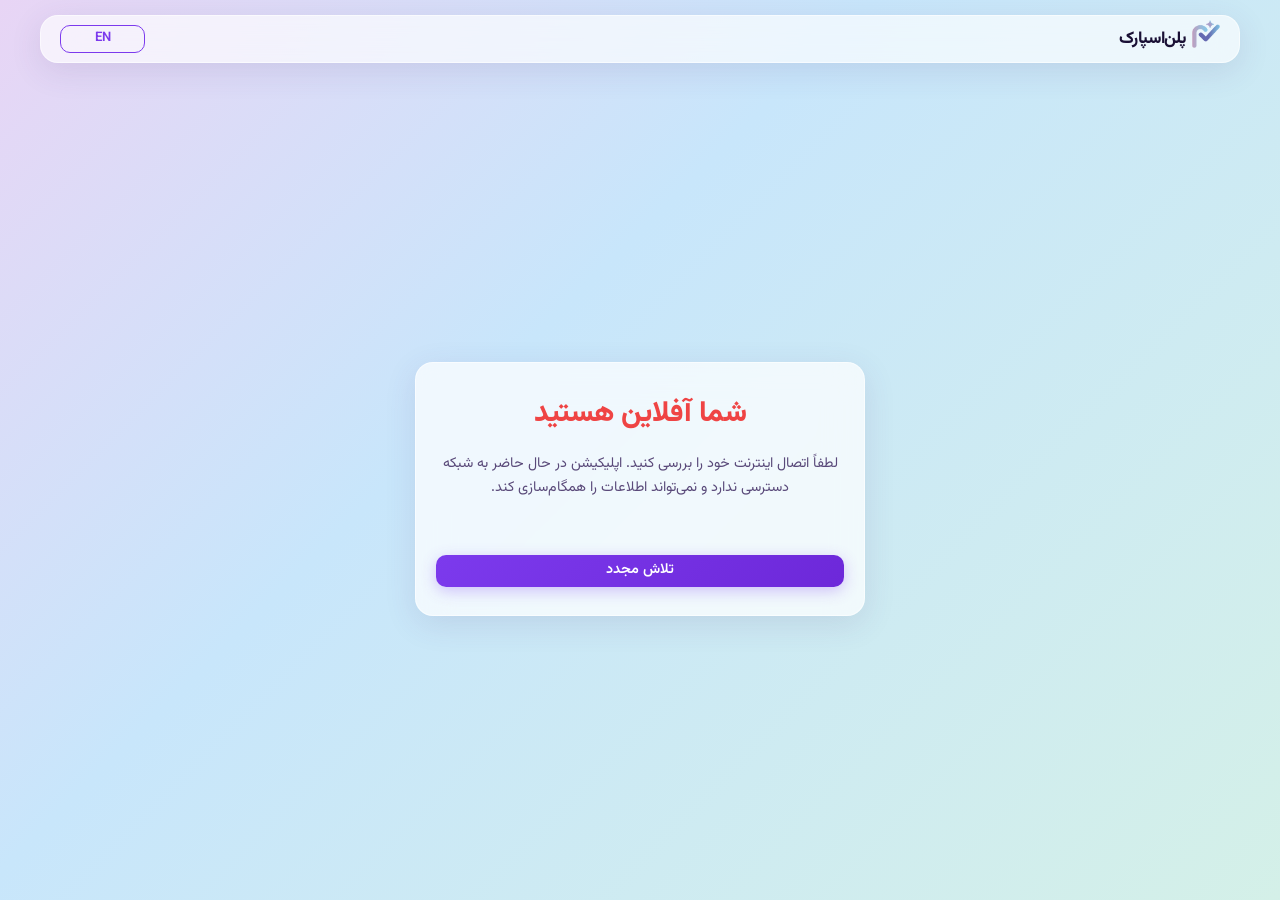
<file: static/offline.html>
<!DOCTYPE html>
<!-- =====================================================================
     FILE: static/offline.html
     PURPOSE: Offline fallback page for the PlanSpark PWA. Displayed by the Service Worker when the user has no network connectivity, with bilingual messaging and retry functionality.
     ===================================================================== -->
<html lang="fa" dir="rtl">
<head>
  <meta charset="UTF-8" />
  <meta name="viewport" content="width=device-width, initial-scale=1.0" />
  <title>آفلاین — Offline</title>
  <link rel="icon" type="image/png" sizes="192x192" href="/static/icons/192.png" />

  <link rel="stylesheet" href="/static/css/style.css" />
  
  <script>
    if (localStorage.getItem('theme') === 'dark') document.documentElement.classList.add('dark');
    
    const savedLang = localStorage.getItem('offline_lang') || 'fa';
    if (savedLang === 'en') {
      document.documentElement.lang = 'en';
      document.documentElement.dir = 'ltr';
    }
  </script>

  <style>
    .offline-wrapper { display: flex; align-items: center; justify-content: center; min-height: 80vh; padding: 1rem; }
    .lang-en-only, .lang-fa-only { display: none; }
    html[lang="en"] .lang-en-only { display: block; }
    html[lang="en"] span.lang-en-only { display: inline; }
    html[lang="fa"] .lang-fa-only { display: block; }
    html[lang="fa"] span.lang-fa-only { display: inline; }
    
    .app-icon { width: 24px !important; height: 24px !important; object-fit: contain; }
    .brand-icon img { width: 28px !important; height: 28px !important; object-fit: contain; }
  </style>
</head>
<body class="lang-fa">
  <script>
    if (localStorage.getItem('offline_lang') === 'en') {
      document.body.classList.replace('lang-fa', 'lang-en');
    }
  </script>

  <!-- ---------------------------------------------------------------------
       SITE HEADER: Minimal header with brand and offline language toggle
       --------------------------------------------------------------------- -->
  <header class="site-header glass">
    <div class="header-inner">
      <div class="brand">
        <span class="brand-icon"><img src="/static/icons/192.png" class="app-icon" alt="PlanSpark"></span>
        <span class="brand-name">
          <span class="lang-fa-only">پلن‌اسپارک</span>
          <span class="lang-en-only">PlanSpark</span>
        </span>
      </div>

      <nav class="header-actions">
        <button class="btn btn-outline btn-sm" id="langToggle">
          <span class="lang-fa-only">EN</span>
          <span class="lang-en-only">فا</span>
        </button>
      </nav>
    </div>
  </header>

  <!-- ---------------------------------------------------------------------
       OFFLINE MESSAGE: No-connection notice with retry button
       --------------------------------------------------------------------- -->
  <main class="main-content offline-wrapper">
    <div class="auth-card glass" style="max-width: 450px; text-align: center;">
      
      <h1 class="auth-title" style="margin-bottom: 1rem; color: var(--color-expired);">
        <span class="lang-fa-only">شما آفلاین هستید</span>
        <span class="lang-en-only">You are Offline</span>
      </h1>
      
      <p class="auth-subtitle" style="margin-bottom: 2rem; line-height: 1.6;">
        <span class="lang-fa-only">لطفاً اتصال اینترنت خود را بررسی کنید. اپلیکیشن در حال حاضر به شبکه دسترسی ندارد و نمی‌تواند اطلاعات را همگام‌سازی کند.</span>
        <span class="lang-en-only">Please check your internet connection. The application cannot reach the network right now to sync data.</span>
      </p>
      
      <button onclick="window.location.reload()" class="btn btn-primary btn-block auth-submit-btn">
        <span class="lang-fa-only">تلاش مجدد</span>
        <span class="lang-en-only">Try Again</span>
      </button>

    </div>
  </main>

  <!-- ---------------------------------------------------------------------
       PAGE SCRIPTS: Offline language switcher and direction handler
       --------------------------------------------------------------------- -->
  <script>
    'use strict';
    
    const langToggle = document.getElementById('langToggle');
    
    langToggle.addEventListener('click', () => {
      const html = document.documentElement;
      const body = document.body;
      const newLang = html.lang === 'fa' ? 'en' : 'fa';
      
      html.lang = newLang;
      html.dir = newLang === 'fa' ? 'rtl' : 'ltr';
      
      if (newLang === 'fa') {
        body.classList.remove('lang-en');
        body.classList.add('lang-fa');
      } else {
        body.classList.remove('lang-fa');
        body.classList.add('lang-en');
      }
      
      localStorage.setItem('offline_lang', newLang);
    });
  </script>
</body>
</html>
</file>
<file: static/css/style.css>
/* =====================================================================
   FILE: static/css/style.css
   PURPOSE: Master stylesheet for the PlanSpark application. Contains the complete design system including CSS custom properties, glassmorphism theming (dark/light), RTL/LTR support, all component styles, and responsive breakpoints.
   ===================================================================== */

/* ---------------------------------------------------------------------
   IMPORTS & FONT RESET: Offline web font face declarations
   --------------------------------------------------------------------- */
@font-face {
  font-family: 'Vazirmatn';
  src: url('../fonts/Vazirmatn-Variable.woff2') format('woff2');
  font-weight: 100 900;
  font-style: normal;
  font-display: swap;
}

@font-face {
  font-family: 'Inter';
  src: url('../fonts/Inter-Variable.woff2') format('woff2');
  font-weight: 100 900;
  font-style: normal;
  font-display: swap;
}

*,
*::before,
*::after {
  box-sizing: border-box;
  margin: 0;
  padding: 0;
}

html {
  font-size: 16px;
}

body {
  min-height: 100vh;
  display: flex;
  flex-direction: column;
  transition: background 0.4s ease, color 0.4s ease;
}

/* ---------------------------------------------------------------------
   TYPOGRAPHY: Dual-font system for Persian and Latin scripts
   --------------------------------------------------------------------- */
:root {
  --font-fa: 'Vazirmatn', 'Tahoma', 'Arial', sans-serif;
  --font-en: 'Inter', 'Helvetica Neue', 'Arial', sans-serif;
}

/* Persian layout */
body.lang-fa {
  font-family: var(--font-fa);
  direction: rtl;
}

/* English layout */
body.lang-en {
  font-family: var(--font-en);
  direction: ltr;
}

/* Fallback when no lang class */
body {
  font-family: var(--font-fa);
  direction: rtl;
}

/* ---------------------------------------------------------------------
   DESIGN TOKENS (LIGHT MODE): CSS custom properties for light theme
   --------------------------------------------------------------------- */
:root {
  /* Glassmorphism */
  --glass-bg: rgba(255, 255, 255, 0.72);
  --glass-border: rgba(255, 255, 255, 0.55);
  --blur: blur(18px);
  --radius: 18px;
  --radius-sm: 10px;
  --shadow: 0 8px 32px rgba(80, 60, 120, 0.12);
  --shadow-lg: 0 20px 60px rgba(80, 60, 120, 0.18);

  /* Background gradient */
  --bg-gradient: linear-gradient(135deg, #e8d5f5 0%, #c8e6fb 40%, #d4f0e8 100%);

  /* Surface & text */
  --surface: rgba(255, 255, 255, 0.85);
  --text-primary: #1a1035;
  --text-secondary: #5a4a7a;
  --text-muted: #8a7aaa;
  --border: rgba(180, 160, 220, 0.3);

  /* Brand / accent */
  --accent: #7c3aed;
  --accent-hover: #6d28d9;
  --accent-light: rgba(124, 58, 237, 0.12);

  /* Status colors */
  --color-pending: #0ea5e9;
  --color-done: #10b981;
  --color-expired: #ef4444;

  /* UI elements */
  --input-bg: rgba(255, 255, 255, 0.9);
  --input-border: rgba(180, 160, 220, 0.4);
  --input-focus: #7c3aed;
  --btn-text: #ffffff;
  --header-bg: rgba(255, 255, 255, 0.65);

  /* Bottom nav height — used for padding-bottom on main content */
  --bnav-height: 64px;

  /* Transitions */
  --transition: all 0.25s cubic-bezier(0.4, 0, 0.2, 1);
}

/* ---------------------------------------------------------------------
   DESIGN TOKENS (DARK MODE): CSS custom properties for dark theme
   --------------------------------------------------------------------- */
body.dark {
  --glass-bg: rgba(15, 10, 30, 0.75);
  --glass-border: rgba(255, 255, 255, 0.12);
  --bg-gradient: linear-gradient(135deg, #0f0a1e 0%, #1a0a2e 40%, #0a1628 100%);
  --surface: rgba(25, 15, 50, 0.85);
  --text-primary: #f0e8ff;
  --text-secondary: #c4b0e8;
  --text-muted: #7a6aaa;
  --border: rgba(120, 90, 180, 0.25);
  --accent: #a855f7;
  --accent-hover: #9333ea;
  --accent-light: rgba(168, 85, 247, 0.15);
  --input-bg: rgba(30, 20, 60, 0.9);
  --input-border: rgba(120, 90, 180, 0.35);
  --input-focus: #a855f7;
  --header-bg: rgba(10, 5, 25, 0.8);
  --shadow: 0 8px 32px rgba(0, 0, 0, 0.4);
  --shadow-lg: 0 20px 60px rgba(0, 0, 0, 0.55);
}

/* ---------------------------------------------------------------------
   BASE BODY: Background and global body styles
   --------------------------------------------------------------------- */
body {
  background: var(--bg-gradient);
  background-attachment: fixed;
  color: var(--text-primary);
}

/* ---------------------------------------------------------------------
   GLASSMORPHISM UTILITY: Shared glass-effect mixin class
   --------------------------------------------------------------------- */
.glass {
  background: var(--glass-bg);
  border: 1px solid var(--glass-border);
  backdrop-filter: var(--blur);
  -webkit-backdrop-filter: var(--blur);
  box-shadow: var(--shadow);
  border-radius: var(--radius);
}

/* ---------------------------------------------------------------------
   SITE HEADER: Compact header with navigation and controls
   --------------------------------------------------------------------- */
.site-header {
  position: sticky;
  top: 15px;
  z-index: 100;
  background: var(--header-bg) !important;
  border-radius: var(--radius) !important;
  border: 1px solid var(--glass-border) !important;
  padding: 0 1.2rem;
  
 
  max-width: 1200px;
  margin: 15px auto; 
  width: calc(100% - 2rem);
  
 
  transition: transform 0.35s cubic-bezier(0.4, 0, 0.2, 1);
}

.site-header.header-hidden {
  transform: translateY(calc(-100% - 30px));
}

.header-inner {
  max-width: 1200px;
  margin: 0 auto;
  display: flex;
  align-items: center;
  justify-content: space-between;
  position: relative;
  /* Reduced height — was 64px, now 46px */
  height: 46px;
}

.brand {
  display: flex;
  align-items: center;
  gap: 0.4rem;
  text-decoration: none;
  color: var(--text-primary);
  font-weight: 800;
  /* Slightly smaller title font */
  font-size: 1.05rem;
  letter-spacing: -0.02em;
  transition: var(--transition);
  white-space: nowrap;
}

.brand:hover {
  opacity: 0.8;
  transform: scale(1.02);
}

.brand-icon {
  font-size: 1.15rem;
}

.live-clock {
  flex: 1;
  text-align: center;
  font-size: 0.82rem;
  color: var(--text-secondary);
  font-weight: 500;
  letter-spacing: 0.01em;
  white-space: nowrap;
  overflow: hidden;
  text-overflow: ellipsis;
  font-variant-numeric: tabular-nums;
  font-feature-settings: "tnum";
}


.header-actions {
  display: flex;
  align-items: center;
  gap: 0.4rem;
}

.header-actions .btn-sm {
  min-width: 85px;
  justify-content: center;
}

.header-actions .lang-toggle {
  min-width: 30px;
  padding: 0.4rem 0.6rem;
}

.user-greeting {
  font-size: 0.8rem;
  color: var(--text-secondary);
  font-weight: 600;
  padding: 0 0.2rem;
  white-space: nowrap;
  display: flex;
  align-items: center;
  gap: 0.35rem;
}

.user-greeting .app-icon {
  width: 1.15rem;
  height: 1.15rem;
}

/* ---------------------------------------------------------------------
   BOTTOM NAVIGATION: Fixed mobile nav bar with glass effect
   --------------------------------------------------------------------- */
.bottom-nav {
  position: fixed;
  bottom: 15px;
  left: 1rem;
  right: 1rem;
  z-index: 90;
  height: var(--bnav-height);
  display: flex;
  align-items: stretch;
  justify-content: space-around;
  background: var(--glass-bg);
  backdrop-filter: var(--blur);
  -webkit-backdrop-filter: var(--blur);
  border-radius: var(--radius) !important;
  max-width: 450px;
  margin: 0 auto;
  overflow: hidden;
  
  box-shadow: 0 12px 35px rgba(30, 20, 50, 0.12), 0 4px 12px rgba(30, 20, 50, 0.05);
  border: 1px solid rgba(0, 0, 0, 0.26) !important;
}

body.dark .bottom-nav {
  box-shadow: 0 15px 45px rgba(0, 0, 0, 0.6), 0 5px 15px rgba(0, 0, 0, 0.4) !important;
  border: 1px solid rgba(255, 255, 255, 0.15) !important;
}

/* RTL: analytical ordering.
   In RTL dir, flex items flow right-to-left.
   We want visual order L→R: آنالیز | خانه | تنظیمات
   In RTL flex this means DOM order آنالیز (right) | خانه (center) | تنظیمات (left).
   We override with `order` to pin them visually correctly regardless of dir. */
.bottom-nav-item:nth-child(1) {
  order: 3;
}

/* آنالیز → visual left  */
.bottom-nav-item:nth-child(2) {
  order: 2;
}

/* خانه  → visual center */
.bottom-nav-item:nth-child(3) {
  order: 1;
}

/* تنظیمات → visual right */

/* For LTR layout, reset order to DOM order */
body.lang-en .bottom-nav-item {
  order: unset;
}

.bottom-nav-item {
  flex: 1;
  display: flex;
  flex-direction: column;
  align-items: center;
  justify-content: center;
  gap: 0.2rem;
  text-decoration: none;
  color: var(--text-muted);
  font-size: 0.75rem;
  font-weight: 500;
  transition: var(--transition);
  padding: 0.4rem 0.5rem;
  border-radius: 12px;
  position: relative;
}

.bottom-nav-item:hover {
  color: var(--accent);
  background: var(--accent-light);
}

.bottom-nav-item.active {
  color: var(--accent);
  font-weight: 700;
}

.bottom-nav-item.active::after {
  content: '';
  position: absolute;
  top: 0;
  left: 20%;
  right: 20%;
  height: 3px;
  background: linear-gradient(90deg, var(--accent), var(--accent-hover));
  border-radius: 0 0 3px 3px;
}

.bnav-icon {
  font-size: 1.35rem;
  line-height: 1;
}

.bnav-label {
  font-size: 0.72rem;
}

/* Main content: add bottom padding equal to nav height */
.main-content {
  flex: 1;
  max-width: 1200px;
  width: 100%;
  margin: 0 auto;
  padding: 0.75rem 1.5rem calc(var(--bnav-height) + 1.5rem); 
}

/* ---------------------------------------------------------------------
   BUTTONS: Primary, outline, danger, and icon button variants
   --------------------------------------------------------------------- */
.btn {
  display: inline-flex;
  align-items: center;
  justify-content: center;
  gap: 0.35rem;
  padding: 0.55rem 1.2rem;
  border: none;
  border-radius: var(--radius-sm);
  font-family: inherit;
  font-size: 0.9rem;
  font-weight: 600;
  cursor: pointer;
  text-decoration: none;
  transition: var(--transition);
  white-space: nowrap;
  line-height: 1;
}

.btn-primary {
  background: linear-gradient(135deg, var(--accent), var(--accent-hover));
  color: var(--btn-text);
  box-shadow: 0 4px 15px rgba(124, 58, 237, 0.3);
}

.btn-primary:hover {
  transform: translateY(-2px);
  box-shadow: 0 6px 20px rgba(124, 58, 237, 0.45);
}

.btn-primary:active {
  transform: translateY(0);
}

.btn-outline {
  background: transparent;
  color: var(--accent);
  border: 1.5px solid var(--accent);
}

.btn-outline:hover {
  background: var(--accent-light);
  transform: translateY(-1px);
}

.btn-done {
  background: linear-gradient(135deg, #10b981, #059669);
  color: #fff;
  box-shadow: 0 3px 10px rgba(16, 185, 129, 0.3);
}

.btn-done:hover {
  transform: translateY(-1px);
  box-shadow: 0 5px 15px rgba(16, 185, 129, 0.4);
}

.btn-done.btn-disabled {
  background: transparent;
  border: 2.5px solid #10b981;
  color: revert;
  box-shadow: none;
  transform: none;
}

.btn-expired {
  background: transparent;
  border: 2.5px solid #ef4444;
  color: revert;
  box-shadow: none;
}

.btn-edit {
  background: linear-gradient(135deg, #f59e0b, #d97706);
  color: #fff;
  box-shadow: 0 3px 10px rgba(245, 158, 11, 0.3);
}

.btn-edit:hover {
  transform: translateY(-1px);
}

.btn-edit.btn-disabled {
  background: transparent;
  border: 2.5px solid #f59e0b;
  color: revert;
  box-shadow: none;
  transform: none;
}

.btn-delete {
  background: linear-gradient(135deg, #ef4444, #dc2626);
  color: #fff;
  box-shadow: 0 3px 10px rgba(239, 68, 68, 0.3);
}

.btn-delete:hover {
  transform: translateY(-1px);
}

.btn-disabled {
  opacity: 0.5;
  cursor: not-allowed;
  pointer-events: none;
  box-shadow: none;
}

.btn-sm {
  padding: 0.4rem 0.85rem;
  font-size: 0.82rem;
}

.btn-xs {
  padding: 0.3rem 0.65rem;
  font-size: 0.77rem;
}

.btn-block {
  width: 100%;
}

.btn-icon {
  background: transparent;
  border: none;
  cursor: pointer;
  font-size: 1.15rem;
  padding: 0.3rem;
  border-radius: 8px;
  transition: var(--transition);
  display: flex;
  align-items: center;
  justify-content: center;
  color: var(--text-primary);
}

.btn-icon:hover {
  background: var(--accent-light);
  transform: scale(1.15);
}

.btn-icon.active {
  background: var(--accent-light);
}

html[dir="rtl"] .btn-logout .btn-icon-svg {
    transform: scaleX(-1);
}

/* ---------------------------------------------------------------------
   TOAST NOTIFICATIONS: Flash message styling and animations
   --------------------------------------------------------------------- */
.flash-toast-container {
  position: fixed;
  top: 85px;
  left: 50%;
  transform: translateX(-50%);
  z-index: 9999;
  display: flex;
  flex-direction: column;
  gap: 12px;
  width: 90%;
  max-width: 400px;
  pointer-events: none; 
}

.flash-toast {
  pointer-events: auto;
  background: rgba(255, 255, 255, 0.4);
  backdrop-filter: blur(16px);
  -webkit-backdrop-filter: blur(16px);
  border: 1px solid rgba(255, 255, 255, 0.5);
  border-radius: 14px;
  padding: 14px 18px;
  display: flex;
  justify-content: space-between;
  align-items: center;
  box-shadow: 0 10px 30px rgba(0, 0, 0, 0.1);
  animation: toastSlideDown 0.4s cubic-bezier(0.175, 0.885, 0.32, 1.275);
  border-inline-start: 4.5px solid transparent; 
}

body.dark .flash-toast {
  background: rgba(30, 25, 45, 0.65);
  border: 1px solid rgba(255, 255, 255, 0.1);
  box-shadow: 0 10px 30px rgba(0, 0, 0, 0.3);
}

.toast-text {
  font-size: 0.88rem;
  font-weight: 600;
  color: var(--text-primary);
}

.toast-close {
  background: none;
  border: none;
  cursor: pointer;
  font-size: 1.2rem;
  line-height: 1;
  color: var(--text-muted);
  padding: 0 0.5rem;
  margin-inline-start: auto;
  transition: color 0.2s ease;
}

.toast-close:hover {
  color: var(--color-expired);
}

.flash-success { border-inline-start-color: #10b981; }
.flash-danger, .flash-error { border-inline-start-color: #ef4444; }
.flash-warning { border-inline-start-color: #f59e0b; }
.flash-info { border-inline-start-color: #0ea5e9; }

.flash-toast.fade-out {
  opacity: 0;
  transform: translateY(-20px);
  transition: opacity 0.4s ease, transform 0.4s ease;
}

@keyframes toastSlideDown {
  from { opacity: 0; transform: translateY(-20px); }
  to { opacity: 1; transform: translateY(0); }
}

/* ---------------------------------------------------------------------
   AUTHENTICATION PAGES: Login and registration card layouts
   --------------------------------------------------------------------- */
.auth-page {
  min-height: calc(25vh - 11px);
  display: flex;
  align-items: center;
  justify-content: center;
  padding: 2rem 1rem;
}

.auth-card {
  width: 100%;
  max-width: 460px;
  padding: 2.5rem 2rem;
  animation: fadeUp 0.4s ease;
}

@keyframes fadeUp {
  from {
    opacity: 0;
    transform: translateY(20px);
  }

  to {
    opacity: 1;
    transform: translateY(0);
  }
}

.auth-logo {
  text-align: center;
  margin-bottom: 2rem;
}

.auth-logo-icon {
  font-size: 3rem;
  display: block;
  margin-bottom: 0.5rem;
}

.auth-title {
  font-size: 1.8rem;
  font-weight: 800;
  color: var(--text-primary);
}

.auth-subtitle {
  font-size: 0.9rem;
  color: var(--text-secondary);
  margin-top: 0.3rem;
}

.auth-switch {
  text-align: center;
  margin-top: 1.5rem;
  font-size: 0.9rem;
  color: var(--text-secondary);
}

.auth-switch a {
  color: var(--accent);
  font-weight: 600;
  text-decoration: none;
}

.auth-switch a:hover {
  text-decoration: underline;
}

/* ---------------------------------------------------------------------
   FORMS & INPUTS: Text fields, selects, textareas, and labels
   --------------------------------------------------------------------- */
.form-group {
  margin-bottom: 0.2rem;
}

.form-label {
  display: block;
  font-size: 0.80rem;
  font-weight: 600;
  color: var(--text-secondary);
  margin-bottom: 0.2rem; 
}

.required {
  color: var(--color-expired);
}

.form-control {
  width: 100%;
  padding: 0.65rem 0.9rem;
  background: var(--input-bg);
  border: 1.5px solid var(--input-border);
  border-radius: var(--radius-sm);
  font-family: inherit;
  font-size: 0.9rem;
  color: var(--text-primary);
  transition: var(--transition);
  outline: none;
  -webkit-appearance: none;
  appearance: none;
}

.form-control:focus {
  border-color: var(--input-focus);
  box-shadow: 0 0 0 3px rgba(124, 58, 237, 0.15);
}

.form-control-error {
  border-color: var(--color-expired) !important;
}

.form-control-readonly {
  background: var(--border) !important;
  color: var(--text-muted) !important;
  cursor: not-allowed;
}

.form-hint {
  display: block;
  font-size: 0.77rem;
  color: var(--text-muted);
  margin-top: 0.35rem;
}

.form-row {
  display: grid;
  grid-template-columns: 1fr 1fr;
  gap: 0.5rem;
}

.field-errors {
  list-style: none;
  margin-top: 0.35rem;
}

.field-errors li {
  font-size: 0.8rem;
  color: var(--color-expired);
  padding: 0.2rem 0;
}

.password-wrapper {
  position: relative;
}

.password-wrapper .form-control {
  padding-left: 3rem;
}

.password-toggle {
  position: absolute;
  left: 0.6rem;
  top: 50%;
  transform: translateY(-50%);
  background: none;
  border: none;
  cursor: pointer;
  font-size: 1.1rem;
  padding: 0.2rem;
  color: var(--text-muted);
  transition: var(--transition);
}

.password-toggle:hover {
  color: var(--accent);
}

select.form-control {
  cursor: pointer;
}

textarea.form-control {
  resize: vertical;
  min-height: 70px;
}

/* ---------------------------------------------------------------------
   FILTER BOX: Task filter panel with status and date controls
   --------------------------------------------------------------------- */
.filter-section {
  margin-bottom: 1.25rem;
  position: relative;
  /* establish stacking context */
  z-index: 10;
  /* above task cards (z-index: 1) so the calendar floats on top */
}

.filter-box {
  padding: 1rem 1.25rem;
}

.filter-row {
  display: flex;
  flex-wrap: wrap;
  gap: 0.65rem;
  align-items: flex-end;
}

.filter-group {
  display: flex;
  flex-direction: column;
  gap: 0.3rem;
}

.filter-label {
  font-size: 0.78rem;
  font-weight: 600;
  color: var(--text-muted);
}

.filter-select,
.filter-input {
  padding: 0.42rem 0.7rem;
  background: var(--input-bg);
  border: 1.5px solid var(--input-border);
  border-radius: 8px;
  font-family: inherit;
  font-size: 0.83rem;
  color: var(--text-primary);
  outline: none;
  transition: var(--transition);
  cursor: pointer;
}

.filter-select:focus,
.filter-input:focus {
  border-color: var(--input-focus);
  box-shadow: 0 0 0 2px rgba(124, 58, 237, 0.12);
}

.filter-select-sm,
.filter-input-sm {
  padding: 0.33rem 0.58rem;
  font-size: 0.8rem;
}

.filter-actions {
  flex-direction: row;
  gap: 0.5rem;
}

.filter-error {
  margin-top: 0.65rem;
  color: var(--color-expired);
  font-size: 0.84rem;
  font-weight: 500;
}

.hidden {
  display: none !important;
}

/* ---------------------------------------------------------------------
   TASKS SECTION: Task list header, count badge, and layout
   --------------------------------------------------------------------- */
.tasks-header {
  display: flex;
  align-items: center;
  justify-content: space-between;
  margin-bottom: 1.1rem;
  flex-wrap: wrap;
  gap: 0.65rem;
}

.tasks-title {
  font-size: 1.5rem;
  font-weight: 800;
  color: var(--text-primary);
  display: flex;
  align-items: center;
  gap: 0.55rem;
}

.tasks-title .badge {
  font-size: 0.95rem;
  padding: 0.2rem 0.75rem;
}

.badge {
  display: inline-flex;
  align-items: center;
  justify-content: center;
  background: var(--accent-light);
  color: var(--accent);
  border-radius: 20px;
  font-size: 0.78rem;
  font-weight: 700;
  padding: 0.15rem 0.6rem;
}

.task-list {
  list-style: none;
  display: flex;
  flex-direction: column;
  gap: 0.8rem;
}

/* ---------------------------------------------------------------------
   TASK CARDS: Individual task card component and status badges
   --------------------------------------------------------------------- */
.task-card {
  display: flex;
  align-items: flex-start;
  gap: 0.9rem;
  padding: 1rem 1.2rem;
  transition: var(--transition);
  animation: fadeUp 0.3s ease;
  position: relative;
  overflow: hidden;
  /* must NOT be hidden — hidden clips the floating calendar */
  z-index: 1;
  /* below .filter-section (z-index: 10) */

  will-change: transform, box-shadow;
  transform: translateZ(0);
  backface-visibility: hidden;
}

.task-card::before {
  content: '';
  position: absolute;
  top: 0;
  right: 0;
  width: 4px;
  height: 100%;
  border-radius: 0 var(--radius) var(--radius) 0;
  transition: var(--transition);
}

.task-card:hover {
  transform: translateY(-2px);
  box-shadow: var(--shadow-lg);
}

.task-status-pending::before {
  background: var(--color-pending);
}

.task-status-done::before {
  background: var(--color-done);
}

.task-status-expired::before {
  background: var(--color-expired);
}

.task-status-done {
  opacity: 0.75;
}

.task-status-expired {
  opacity: 0.72;
}

.task-status-dot {
  width: 10px;
  height: 10px;
  border-radius: 50%;
  flex-shrink: 0;
  margin-top: 0.3rem;
  box-shadow: 0 0 7px currentColor;
}

.dot-pending {
  background: var(--color-pending);
  color: var(--color-pending);
}

.dot-done {
  background: var(--color-done);
  color: var(--color-done);
}

.dot-expired {
  background: var(--color-expired);
  color: var(--color-expired);
}

.task-body {
  flex: 1;
  min-width: 0;
  
  display: flex;
  flex-direction: column;
  min-height: 6rem; 
}

.task-title {
  font-size: 0.97rem;
  font-weight: 700;
  color: var(--text-primary);
  margin-bottom: 0.22rem;
  word-break: break-word;
}

.task-description {
  font-size: 0.85rem;
  color: var(--text-secondary);
  margin-bottom: 0.55rem;
  line-height: 1.5;
  word-break: break-word;
}

.task-meta {
  display: flex;
  flex-wrap: wrap;
  gap: 0.55rem;
  align-items: center;
  margin-top: auto; 
}

.task-meta-item {
  font-size: 0.77rem;
  color: var(--text-muted);
  display: flex;
  align-items: center;
  gap: 0.22rem;
}

.task-priority-badge {
  display: inline-flex;
  align-items: center;
  padding: 0.13rem 0.5rem;
  border-radius: 20px;
  font-size: 0.73rem;
  font-weight: 600;
  background: var(--accent-light);
  color: var(--accent);
}

.task-actions {
  display: flex;
  flex-direction: column;
  gap: 0.4rem;
  flex-shrink: 0;
}

.task-actions .btn {
  width: 120px;
}

.inline-form {
  display: inline;
}

/* Status badge — glass border-only, self-stretches to match button-stack height */
.task-status-badge {
  display: flex;
  align-items: center;
  justify-content: center;
  align-self: center;
  /* fills full cross-axis height of the card flex row */
  width: 3.2rem;
  /* keeps it a perfect circle at any height            */
  height: 3.2rem;
  /* floor so it stays legible on very short cards      */
  border-radius: 50%;
  flex-shrink: 0;
  font-size: 1rem;
  font-weight: 800;
  letter-spacing: 0;
  line-height: 1;
  /* Glass base */
  background: var(--glass-bg);
  backdrop-filter: var(--blur);
  -webkit-backdrop-filter: var(--blur);
  border: 3px solid transparent;
  /* placeholder — overridden per state class */
  box-shadow: var(--shadow);
  transition: border-color 0.25s, color 0.25s;
}

/* State modifier classes — border-color + text color match exactly */
.badge-done {
  border-color: #22c55e;
  color: #22c55e;
}

.badge-overdue {
  border-color: #ef4444;
  color: #ef4444;
}

.badge-today {
  border-color: #b91c1c;
  color: #b91c1c;
}

.badge-near {
  border-color: #ef4444;
  color: #ef4444;
}

.badge-mid {
  border-color: #eab308;
  color: #eab308;
}

.badge-far {
  border-color: #22c55e;
  color: #22c55e;
}

.badge-null {
  border-color: var(--text-muted);
  color: var(--text-muted);
}


/* ---------------------------------------------------------------------
   EMPTY STATE: No-tasks placeholder with illustration
   --------------------------------------------------------------------- */
.empty-state {
  text-align: center;
  padding: 3rem 2rem;
  display: flex;
  flex-direction: column;
  align-items: center;
  gap: 0.9rem;
}

.empty-icon {
  font-size: 3.2rem;
}

.empty-state p {
  color: var(--text-secondary);
  font-size: 0.97rem;
}

/* ---------------------------------------------------------------------
   MODAL DIALOG SYSTEM: Overlay, glass card, and form layout
   --------------------------------------------------------------------- */
.modal-overlay {
  position: fixed;
  inset: 0;
  background: rgba(0, 0, 0, 0.55);
  backdrop-filter: blur(4px);
  z-index: 200;
  display: flex;
  align-items: center;
  justify-content: center;
  padding: 1.5rem;
  animation: fadeIn 0.2s ease;
}

.modal {
  width: 100%;
  max-width: 600px;   
  max-height: 90vh;   
  overflow-y: auto;
  padding: 0;
  border-radius: var(--radius);
  animation: modalSlide 0.3s cubic-bezier(0.4, 0, 0.2, 1);
}

@keyframes fadeIn {
  from {
    opacity: 0;
  }

  to {
    opacity: 1;
  }
}

.modal {
  width: 100%;
  max-width: 600px;   
  max-height: 90vh;   
  overflow-y: auto;
  padding: 0;
  border-radius: var(--radius);
  animation: modalSlide 0.3s cubic-bezier(0.4, 0, 0.2, 1);
}

@keyframes modalSlide {
  from {
    opacity: 0;
    transform: scale(0.95) translateY(10px);
  }

  to {
    opacity: 1;
    transform: scale(1) translateY(0);
  }
}

.modal-header {
  display: flex;
  align-items: center;
  justify-content: space-between;
  padding: 1.1rem 1.4rem 0.85rem;
  border-bottom: 1px solid var(--border);
  margin-bottom: 1.1rem;
}

.modal-title {
  font-size: 1.05rem;
  font-weight: 700;
  color: var(--text-primary);
  display: flex;
  align-items: center;
  gap: 0.4rem;
}

.modal-close {
  background: none;
  border: none;
  cursor: pointer;
  font-size: 1.05rem;
  color: var(--text-muted);
  padding: 0.22rem;
  border-radius: 6px;
  transition: var(--transition);
}

.modal-close:hover {
  color: var(--color-expired);
  background: rgba(239, 68, 68, 0.1);
}

.modal-info-msg {
  font-size: 0.83rem;
  color: #d97706;
  background: rgba(245, 158, 11, 0.1);
  border: 1px solid rgba(245, 158, 11, 0.3);
  border-radius: var(--radius-sm);
  margin: 0.65rem 1.4rem 0;
  padding: 0.55rem 0.85rem;
}

body.dark .modal-info-msg {
  color: #fcd34d;
}

.modal-footer {
  display: flex;
  justify-content: flex-end;
  gap: 0.7rem;
  padding: 0.9rem 1.4rem;
  border-top: 1px solid var(--border);
  margin-top: 0.5rem;
}

/* ---------------------------------------------------------------------
   DATE & TIME PICKER: Jalali calendar popup and time selector
   --------------------------------------------------------------------- */
.picker-summary {
  background: var(--accent-light);
  border-radius: var(--radius-sm);
  padding: 0.5rem 0.8rem;
  margin-bottom: 0.7rem;
  min-height: 2.2rem;
  display: flex;
  align-items: center;
}

.picker-summary-text {
  font-size: 0.9rem;
  font-weight: 600;
  color: var(--accent);
  direction: rtl;
  text-align: right;
}

.picker-row {
  display: flex;
  gap: 0.65rem;
  margin-bottom: 0.5rem;
}

.picker-box {
  flex: 1;
  display: flex;
  align-items: center;
  gap: 0.5rem;
  padding: 0.6rem 0.85rem;
  background: var(--input-bg);
  border: 1.5px solid var(--input-border);
  border-radius: var(--radius-sm);
  cursor: pointer;
  transition: var(--transition);
  user-select: none;
}

.picker-box:hover,
.picker-box:focus {
  border-color: var(--input-focus);
  box-shadow: 0 0 0 3px rgba(124, 58, 237, 0.12);
  outline: none;
}

.picker-box-icon {
  font-size: 1.05rem;
  flex-shrink: 0;
}

.picker-box-val {
  font-size: 0.87rem;
  color: var(--text-primary);
  font-weight: 500;
}

/* Jalali calendar popup */
.jalali-cal {
  background: var(--glass-bg);
  border: 1px solid var(--glass-border);
  backdrop-filter: var(--blur);
  border-radius: var(--radius-sm);
  padding: 0.75rem;
  margin-bottom: 0.5rem;
  box-shadow: var(--shadow-lg);
  animation: fadeUp 0.18s ease;
}

.cal-header {
  display: flex;
  align-items: center;
  justify-content: space-between;
  margin-bottom: 0.6rem;
}

.cal-nav {
  background: var(--accent-light);
  border: none;
  cursor: pointer;
  border-radius: 6px;
  padding: 0.25rem 0.55rem;
  font-size: 1.1rem;
  color: var(--accent);
  transition: var(--transition);
}

.cal-nav:hover {
  background: var(--accent);
  color: #fff;
}

.cal-month-year {
  font-size: 0.9rem;
  font-weight: 700;
  color: var(--text-primary);
}

.cal-weekdays {
  display: grid;
  grid-template-columns: repeat(7, 1fr);
  gap: 2px;
  margin-bottom: 0.35rem;
  text-align: center;
}

.cal-weekdays span {
  font-size: 0.72rem;
  font-weight: 700;
  color: var(--text-muted);
  padding: 0.2rem 0;
}

.cal-days {
  display: grid;
  grid-template-columns: repeat(7, 1fr);
  gap: 3px;
}

.cal-day {
  background: none;
  border: none;
  cursor: pointer;
  border-radius: 6px;
  padding: 0.35rem 0.2rem;
  font-size: 0.82rem;
  font-family: inherit;
  color: var(--text-primary);
  text-align: center;
  transition: var(--transition);
}

.cal-day:hover {
  background: var(--accent-light);
  color: var(--accent);
}

.cal-day.selected {
  background: linear-gradient(135deg, var(--accent), var(--accent-hover));
  color: #fff;
  font-weight: 700;
}

.cal-day.today {
  outline: 1.5px solid var(--accent);
  font-weight: 700;
}

.cal-day.empty {
  cursor: default;
  pointer-events: none;
}

.cal-day:disabled {
  color: var(--text-muted);
  cursor: not-allowed;
  opacity: 0.4;
}

/* Time picker popup */
.time-picker {
  background: var(--glass-bg);
  border: 1px solid var(--glass-border);
  backdrop-filter: var(--blur);
  border-radius: var(--radius-sm);
  padding: 0.85rem 1rem;
  margin-bottom: 0.5rem;
  box-shadow: var(--shadow-lg);
  display: flex;
  flex-direction: column;
  align-items: center;
  gap: 0.85rem;
  animation: fadeUp 0.18s ease;
}

.time-picker-inner {
  display: flex;
  align-items: center;
  gap: 0.6rem;
  direction: ltr;
}

.time-col {
  display: flex;
  flex-direction: column;
  align-items: center;
  gap: 0.3rem;
}

.time-arrow {
  background: var(--accent-light);
  border: none;
  cursor: pointer;
  border-radius: 6px;
  padding: 0.2rem 0.6rem;
  color: var(--accent);
  font-size: 0.85rem;
  transition: var(--transition);
}

.time-arrow:hover {
  background: var(--accent);
  color: #fff;
}

.time-val {
  font-size: 1.5rem;
  font-weight: 800;
  color: var(--text-primary);
  min-width: 2.2rem;
  text-align: center;
  font-family: inherit;
}

.time-unit {
  font-size: 0.7rem;
  color: var(--text-muted);
}

.time-sep {
  font-size: 1.5rem;
  font-weight: 800;
  color: var(--text-secondary);
  padding-bottom: 1.2rem;
}

.time-ampm-toggle {
  background: var(--accent-light);
  border: none;
  cursor: pointer;
  border-radius: 8px;
  padding: 0.4rem 0.7rem;
  color: var(--accent);
  font-size: 0.85rem;
  font-weight: 700;
  font-family: inherit;
  transition: var(--transition);
  margin-top: 0.25rem;
}

.time-ampm-toggle:hover {
  background: var(--accent);
  color: #fff;
}

.time-confirm {
  align-self: stretch;
}

/* Duration picker — form-group wrapper containing trigger + popup */
.dur-picker-wrap {
  position: relative;
}

.dur-picker-wrap .time-picker {
  margin-top: 0.4rem;
  margin-bottom: 0;
}

/* ---  Filter Date Picker: Compact inline version for filter bars --- */

/* Wrapper gives us the positioning context for the floating calendar */
.filter-picker-wrapper {
  position: relative;
}

/* Compact variant of .picker-box used in filter bars */
.filter-picker-box {
  flex: 1;
  display: flex;
  align-items: center;
  gap: 0.4rem;
  padding: 0.4rem 0.7rem;
  min-width: 9rem;
  background: var(--input-bg);
  border: 1.5px solid var(--input-border);
  border-radius: var(--radius-sm);
  cursor: pointer;
  transition: var(--transition);
  user-select: none;
  white-space: nowrap;
}

.filter-picker-box:hover,
.filter-picker-box:focus {
  border-color: var(--input-focus);
  box-shadow: 0 0 0 3px rgba(124, 58, 237, 0.12);
  outline: none;
}

.filter-picker-box .picker-box-icon {
  font-size: 0.9rem;
  flex-shrink: 0;
}

.filter-picker-box .picker-box-val {
  font-size: 0.8rem;
  color: var(--text-primary);
  font-weight: 500;
}

/* Floating calendar — positioned absolutely below the trigger box */
.filter-cal {
  position: absolute;
  top: calc(100% + 6px);
  /* RTL: open from the right edge; LTR: open from the left edge */
  inset-inline-start: 0;
  z-index: 9999;
  /* above ALL stacking contexts including glass/backdrop-filter elements */
  min-width: 16rem;
  background: var(--glass-bg);
  border: 1px solid var(--glass-border);
  backdrop-filter: var(--blur);
  border-radius: var(--radius-sm);
  padding: 0.75rem;
  box-shadow: var(--shadow-lg);
  animation: fadeUp 0.15s ease;
}

/* ---------------------------------------------------------------------
   SETTINGS PAGE: Preference cards, priority manager, theme toggle
   --------------------------------------------------------------------- */
.settings-section {
  max-width: 680px;
  margin: 0 auto;
  display: block;
}

.settings-section .settings-card {
  margin-bottom: 1.25rem; 
}

.settings-card {
  padding: 1.5rem 1.75rem;
}

.settings-card-title {
  font-size: 1.1rem;
  font-weight: 700;
  color: var(--text-primary);
  margin-bottom: 0.3rem;
  display: flex;
  align-items: center;
  gap: 0.45rem;
}

.settings-card-subtitle {
  font-size: 0.82rem;
  color: var(--text-muted);
  margin-bottom: 1rem;
}

.settings-group {
  margin-bottom: 1.25rem;
}

.settings-label {
  font-size: 0.88rem;
  font-weight: 600;
  color: var(--text-secondary);
  margin-bottom: 0.6rem;
  text-align: start;
}

.toggle-group {
  display: flex;
  flex-direction: row;
  justify-content: space-evenly;
  align-items: center;
  width: 100%;
  margin-bottom: 1.25rem;
}

.toggle-option {
  display: flex;
  justify-content: center;
  align-items: center;
  width: 42%;
  padding: 0.55rem 0.5rem;
  border: 1.5px solid var(--input-border);
  border-radius: 30px;
  cursor: pointer;
  font-size: 0.9rem;
  font-weight: 600;
  color: var(--text-secondary);
  transition: var(--transition);
  user-select: none;
}

.toggle-option:hover {
  border-color: var(--accent);
  color: var(--accent);
  background: var(--accent-light);
}

.toggle-option.active {
  border-color: var(--accent);
  background: linear-gradient(135deg, var(--accent), var(--accent-hover));
  color: #fff;
  font-weight: 700;
}

.toggle-radio {
  display: none;
}

.settings-footer {
  display: flex;
  width: 100%;
  gap: 0.5rem;
  padding-top: 0.5rem;
}

.settings-footer .btn {
  width: 100%;
  justify-content: center;
}

/* Priority section within settings */
.priority-section {
  border-bottom: 1px solid var(--border);
  padding-bottom: 1rem;
  margin-bottom: 1rem;
}

.priority-section-title {
  font-size: 0.83rem;
  font-weight: 600;
  color: var(--text-muted);
  text-transform: uppercase;
  letter-spacing: 0.05em;
  margin-bottom: 0.65rem;
}

.priority-list {
  list-style: none;
  display: flex;
  flex-direction: column;
  gap: 0.5rem;
}

.priority-item {
  display: flex;
  align-items: center;
  justify-content: space-between;
  padding: 0.55rem 0.85rem;
  background: var(--accent-light);
  border-radius: 8px;
  transition: var(--transition);
}

.priority-item:hover {
  background: rgba(124, 58, 237, 0.2);
}

.priority-item-default {
  background: var(--border);
}

.priority-item-default:hover {
  background: var(--border);
}

.priority-label {
  font-size: 0.88rem;
  font-weight: 600;
  color: var(--text-primary);
}

.priority-badge-default {
  font-size: 0.71rem;
  color: var(--text-muted);
  background: var(--border);
  padding: 0.12rem 0.5rem;
  border-radius: 20px;
}

.priority-empty {
  font-size: 0.83rem;
  color: var(--text-muted);
  font-style: italic;
}

.priority-add-section {
  padding-top: 0.25rem;
}

.add-priority-input {
  margin-top: 0.75rem;
}


/* ---------------------------------------------------------------------
   ANALYTICS PAGE: Chart grid, donut containers, and stat cards
   --------------------------------------------------------------------- */
.page-title {
  font-size: 1.5rem;
  font-weight: 800;
  color: var(--text-primary);
  margin-bottom: 0.8rem;
  display: flex;
  align-items: center;
  gap: 0.55rem;
}

.page-title .app-icon,
.tasks-title .app-icon {
  width: 1.85rem;
  height: 1.85rem;
}

.analytics-grid {
  display: grid;
  grid-template-columns: 1fr 1fr;
  gap: 1.4rem;
  margin-bottom: 1.5rem;
}

.analytics-box {
  padding: 1rem;
  display: flex;
  flex-direction: column;
  gap: 0.5rem;
}

.analytics-box-title {
  font-size: 1.1rem;
  font-weight: 700;
  color: var(--text-primary);
}

.analytics-box-subtitle {
  font-size: 0.8rem;
  color: var(--text-muted);
  margin-top: -0.65rem;
}

.chart-wrapper {
  display: flex;
  justify-content: center;
  padding: 0.4rem 0;
}

.chart-wrapper canvas {
  max-width: 140px; 
  max-height: 140px;
}

.chart-empty-state {
  display: flex;
  flex-direction: column;
  align-items: center;
  gap: 0.65rem;
  padding: 0.4rem 0;
}

.chart-empty-state canvas {
  max-width: 140px;
  max-height: 140px;
}

.chart-empty-msg {
  font-size: 0.88rem;
  color: var(--text-muted);
  text-align: center;
}

.chart-legend {
  list-style: none;
  display: flex;
  flex-direction: column;
  gap: 0.25rem;
}

.legend-item {
  display: flex;
  align-items: center;
  gap: 0.55rem;
  font-size: 0.86rem;
}

.legend-swatch {
  width: 13px;
  height: 13px;
  border-radius: 4px;
  flex-shrink: 0;
}

.legend-label {
  flex: 1;
  color: var(--text-secondary);
}

.legend-count {
  font-weight: 700;
  color: var(--text-primary);
  min-width: 1.4rem;
  text-align: center;
}

.legend-pct {
  color: var(--text-muted);
  font-size: 0.8rem;
  min-width: 3.4rem;
  text-align: start;
}

.analytics-total {
  font-size: 0.88rem;
  color: var(--text-secondary);
  text-align: center;
  padding: 0.4rem 0;
  border-top: 1px solid var(--border);
}

.analytics-filter-form {
  background: var(--accent-light);
  border-radius: var(--radius-sm);
  padding: 0.75rem;
}

.filter-row-compact {
  gap: 0.45rem;
}

.analytics-back {
  text-align: center;
  margin-top: 1.5rem;
}

/* ---------------------------------------------------------------------
   SCROLLBAR CUSTOMIZATION: Themed scrollbar for webkit browsers
   --------------------------------------------------------------------- */
::-webkit-scrollbar {
  width: 5px;
  height: 5px;
}

::-webkit-scrollbar-track {
  background: transparent;
}

::-webkit-scrollbar-thumb {
  background: var(--border);
  border-radius: 3px;
}

::-webkit-scrollbar-thumb:hover {
  background: var(--text-muted);
}

/* ---------------------------------------------------------------------
   RESPONSIVE DESIGN: Breakpoints at 900px, 480px, and 300px
   --------------------------------------------------------------------- */
@media (max-width: 900px) {
  .analytics-grid {
    grid-template-columns: 1fr;
  }
}

@media (max-width: 300px) {
  .header-inner {
    flex-wrap: wrap;
    height: auto;
    padding: 0.5rem 0;
  }

  .live-clock {
    order: 3;
    flex: 0 0 100%;
    text-align: right;
    font-size: 0.78rem;
  }

  .task-card {
    flex-direction: column;
  }

  .task-actions {
    flex-direction: row;
    flex-wrap: wrap;
  }

  .form-row {
    grid-template-columns: 1fr;
  }

  .filter-row {
    flex-direction: column;
    align-items: stretch;
  }

  .picker-row {
    flex-direction: column;
  }

  /* Hide bottom nav labels on very small screens, icons only */
  .bnav-label {
    display: none;
  }

  .bottom-nav-item {
    justify-content: center;
  }

  .bnav-icon {
    font-size: 1.5rem;
  }

--bnav-height: 54px;
}

@media (max-width: 480px) {

  .header-inner {
    display: flex;
    flex-wrap: wrap;
    justify-content: space-between;
    align-items: center;
    height: auto;
    padding: 0.6rem 0.5rem 0.4rem 0.5rem;
    gap: 0.3rem;
  }

  .header-actions {
    display: flex;
    align-items: center;
    gap: 0.4rem;
  }

  .header-actions .btn-sm {
    padding: 0.35rem 0.65rem;
    font-size: 0.8rem;
  }

  .header-actions .user-greeting {
    font-size: 0.85rem;
  }

  .live-clock {
    position: static;
    transform: none;
    order: 3;
    flex: 0 0 100%;
    text-align: center;
    font-size: 0.78rem;
    color: var(--text-secondary);
    margin-top: 0.4rem;
    padding-top: 0.4rem;
    border-top: 1px solid var(--border);
  }

  .task-card {
    flex-direction: column;
  }

  .task-actions {
    flex-direction: row;
    flex-wrap: nowrap; 
    width: 100%;
    gap: 0.4rem;
  }

  .task-actions > * {
    flex: 1;
    min-width: 0;
  }

  .task-actions .btn {
    width: 100% !important;
    padding: 0.45rem 0.1rem;
    font-size: 0.75rem;
    justify-content: center;
  }

  .form-row {
    grid-template-columns: 1fr;
  }

  .filter-row {
    flex-direction: column;
    align-items: stretch;
  }

  .picker-row {
    flex-direction: column;
  }

  .bnav-label {
    display: none;
  }

  .bottom-nav-item {
    justify-content: center;
  }

  .bnav-icon {
    font-size: 1.5rem;
  }

  .tasks-header {
    display: flex;
    flex-wrap: wrap;
    justify-content: space-between;
    align-items: center;
  }
  
  .tasks-header .tasks-title {
    order: 1;
  }
  
  .tasks-header #openCreateModalBtn {
    order: 2;
  }
  
  .tasks-header .search-box {
    order: 3;
    max-width: 100% !important; 
    flex: 1 1 100%;
    margin: 1rem 0 0 0 !important;
  }

  --bnav-height: 54px;

  .toggle-option {
    padding: 0.45rem 0.2rem;
    font-size: 0.82rem; 
    white-space: nowrap; 
  }

  .settings-footer {
    display: flex;
    width: 100%;
    gap: 0.5rem;
  }
  
  .settings-footer .btn,
  .priority-add-section > .btn {
    flex: 1;
    width: 100% !important;
    justify-content: center;
  }

  .task-status-badge {
    position: absolute;
    top: 1rem;
    inset-inline-end: 1.2rem; 
    
    width: 2.9rem;  
    height: 2.9rem;
    font-size: 0.95rem;
  }

  .task-body {
    padding-inline-end: 0 !important; 
  }

  .task-title,
  .task-description {
    padding-inline-end: 3.5rem;
  }
  
  .task-meta {
    display: flex;
    flex-wrap: wrap;
    gap: 0.45rem;
  }

  .task-meta-item {
    font-size: 0.77rem;
  }

  .task-priority-badge {
    font-size: 0.73rem;
    padding: 0.13rem 0.5rem;
  }
}

.auth-card {
  padding: 1.75rem 1.25rem;
}

.modal {
  width: 100%;
  max-width: 480px;
  max-height: 90vh;
  overflow-y: auto;
  padding: 0;
  animation: modalSlide 0.3s cubic-bezier(0.4, 0, 0.2, 1);
}


.modal-overlay {
  align-items: center;
}

.settings-card {
  padding: 1.1rem 1.1rem;
}


/* ---------------------------------------------------------------------
   UTILITY ANIMATIONS: Keyframes and dark-mode SVG filters
   --------------------------------------------------------------------- */
@keyframes pulse {

  0%,
  100% {
    opacity: 1;
  }

  50% {
    opacity: 0.6;
  }
}

.task-status-pending .task-status-dot {
  animation: pulse 2.5s ease-in-out infinite;
}


body.dark .btn-icon-svg,
body.dark .app-icon {
  filter: brightness(0) invert(1) !important;
}

.task-status-badge.badge-done img,
.task-status-badge.badge-far img {
  filter: brightness(0) saturate(100%) invert(62%) sepia(86%) saturate(427%) hue-rotate(92deg) !important;
}

.task-status-badge.badge-overdue img,
.task-status-badge.badge-today img,
.task-status-badge.badge-near img {
  filter: brightness(0) saturate(100%) invert(40%) sepia(84%) saturate(5947%) hue-rotate(345deg) !important;
}

.task-created {
    display: none !important;
}


/* ---------------------------------------------------------------------
   LIVE SEARCH: Card-style hover and focus search input
   --------------------------------------------------------------------- */

.search-box {
  display: flex;
  align-items: center;
  flex: 1;
  margin: 0 1rem;
  max-width: 230px;
  padding: 0.45rem 0.8rem;
  border-radius: 50px;
  
  background: var(--glass-bg);
  border: 1px solid var(--glass-border);
  backdrop-filter: var(--blur);
  -webkit-backdrop-filter: var(--blur);
  box-shadow: var(--shadow);
  
  transition: all 0.3s cubic-bezier(0.4, 0, 0.2, 1);
  will-change: transform, box-shadow;
}

.search-input {
  width: 100%;
  border: none;
  background: transparent;
  outline: none;
  margin: 0 0.5rem;
  color: var(--text-primary);
  font-size: 0.85rem;
  font-family: inherit;
}

.search-input::placeholder {
  color: var(--text-secondary);
  opacity: 0.7;
}


.clear-search-btn {
  background: none;
  border: none;
  cursor: pointer;
  color: var(--text-muted);
  font-size: 1rem;
  padding: 0 0.4rem;
  transition: color 0.2s ease;
  display: flex;
  align-items: center;
  justify-content: center;
}

.clear-search-btn:hover {
  color: var(--color-expired); 
}

.clear-search-btn:hover {
  color: var(--color-expired);
}

.search-box:hover {
  transform: translateY(-2px);
  box-shadow: var(--shadow-lg);
}

.search-box:focus-within {
  transform: translateY(-2px) scale(1.03);
  border-color: var(--accent);
  background: var(--input-bg);
  box-shadow: 0 12px 25px rgba(124, 58, 237, 0.2);
}



/* ---------------------------------------------------------------------
   CUSTOM SELECT DROPDOWNS: Glassmorphism animated selects
   --------------------------------------------------------------------- */
.custom-select-wrapper {
  position: relative;
  width: 100%;
}

.custom-select-wrapper select {
  display: none !important;
}

.custom-select-trigger {
  display: flex;
  justify-content: space-between;
  align-items: center;
  padding: 0.42rem 0.7rem; 
  background: var(--input-bg);
  border: 1.5px solid var(--input-border);
  border-radius: 8px;
  font-size: 0.83rem;
  color: var(--text-primary);
  cursor: pointer;
  transition: var(--transition);
  user-select: none;
  min-width: 110px;
}

.form-group .custom-select-trigger,
.form-group .picker-box {
  height: 44px;         
  padding: 0 0.85rem;   
  font-size: 0.87rem;      
  border-radius: var(--radius-sm);
  box-sizing: border-box;
}

.custom-select-wrapper.open .custom-select-trigger {
  border-color: var(--input-focus);
  box-shadow: 0 0 0 2px rgba(124, 58, 237, 0.12);
}

.custom-select-trigger::after {
  content: '▼';
  font-size: 0.6rem;
  color: var(--text-muted);
  transition: transform 0.3s cubic-bezier(0.4, 0, 0.2, 1);
}

.custom-select-wrapper.open .custom-select-trigger::after {
  transform: rotate(180deg);
}

.custom-select-options {
  position: absolute;
  top: calc(100% + 6px);
  left: 0;
  min-width: 100%;
  background: #ffffff; 
  backdrop-filter: none;
  -webkit-backdrop-filter: none;
  border: 1px solid var(--border);
  border-radius: var(--radius-sm);
  box-shadow: var(--shadow-lg);
  z-index: 9999;
  overflow: hidden; 
  opacity: 0;
  visibility: hidden;
  transform: translateY(-10px);
  transition: all 0.3s cubic-bezier(0.4, 0, 0.2, 1);
}

body.dark .custom-select-options {
  background: #1a0a2e; 
  border-color: rgba(120, 90, 180, 0.4);
}

.custom-select-wrapper.open .custom-select-options {
  opacity: 1;
  visibility: visible;
  transform: translateY(0);
}

.custom-select-option {
  padding: 0.6rem 0.8rem;
  font-size: 0.83rem;
  color: var(--text-primary);
  cursor: pointer;
  transition: background 0.2s ease, color 0.2s ease;
}

.custom-select-option:hover {
  background: var(--accent-light);
  color: var(--accent);
}

.custom-select-option.selected {
  background: linear-gradient(135deg, var(--accent), var(--accent-hover));
  color: #fff;
  font-weight: 600;
}


/* ---------------------------------------------------------------------
   Z-INDEX STACKING FIXES: Prevent menu overlap with navigation
   --------------------------------------------------------------------- */

.analytics-filter-form .custom-select-options,
.analytics-filter-form .filter-cal {
  top: auto;
  bottom: calc(100% + 6px);
}

.analytics-filter-form .custom-select-options {
  transform: translateY(10px);
}

.custom-select-options {
  max-height: 180px; 
  overflow-y: auto;  
}

.custom-select-options::-webkit-scrollbar {
  width: 8px;
}

.custom-select-options::-webkit-scrollbar-track {
  background: var(--input-bg);
  border-radius: 8px;
}

.custom-select-options::-webkit-scrollbar-thumb {
  background: var(--text-muted);
  border-radius: 8px;
  border: 2px solid var(--input-bg);
}

.custom-select-options::-webkit-scrollbar-thumb:hover {
  background: var(--accent);
}



/* ---------------------------------------------------------------------
   RECOVERY SYSTEM: Password recovery modal and form styles
   --------------------------------------------------------------------- */
.recovery-grid {
  display: flex;
  flex-direction: column;
  gap: 0.6rem;
  margin-bottom: 1.5rem;
}

.recovery-grid .form-control {
  text-align: center;
  font-weight: 600;
  letter-spacing: 0.5px;
}

.forgot-password-link {
  display: block;
  text-align: right;
  font-size: 0.8rem;
  color: var(--text-muted);
  margin-top: 0.4rem;
  cursor: pointer;
  text-decoration: none;
  transition: var(--transition);
}

body.lang-en .forgot-password-link {
  text-align: left;
}

.forgot-password-link:hover {
  color: var(--accent);
}

.alert-message {
  font-size: 0.85rem;
  padding: 0.75rem;
  border-radius: var(--radius-sm);
  margin-bottom: 1rem;
  display: none;
}

.alert-danger { 
  background: rgba(239, 68, 68, 0.15); 
  color: #ef4444; 
  border: 1px solid rgba(239, 68, 68, 0.4); 
}
.alert-success { 
  background: rgba(16, 185, 129, 0.15); 
  color: #10b981; 
  border: 1px solid rgba(16, 185, 129, 0.4); 
}


/* ---------------------------------------------------------------------
   AUTH & RECOVERY MODALS: Shared modal overlay styles
   --------------------------------------------------------------------- */

.auth-submit-btn {
  margin-top: 1.5rem;
}

.recovery-modal-body {
  padding: 1.5rem;
}

.recovery-instruction {
  text-align: center;
  margin-bottom: 1rem;
  color: var(--text-primary);
}

.recovery-confirm-group {
  margin-top: 0.8rem;
}

.recovery-footer-actions {
  margin-top: 1.5rem;
  display: flex;
  gap: 0.5rem;
}

.recovery-footer-actions .btn {
  flex: 1;
  justify-content: center;
}

.theme-settings-group {
  margin-top: 1.25rem;
  margin-bottom: 0;
}

.theme-btn-icon {
  margin-inline-end: 0.4rem;
  width: 1.2rem;
  height: 1.2rem;
}


/* ---------------------------------------------------------------------
   PWA INSTALL BANNER: Centered glassmorphism install prompt
   --------------------------------------------------------------------- */
.pwa-install-banner {
  position: fixed;
  top: 50%;
  left: 50%;
  transform: translate(-50%, -50%) scale(0.95);
  z-index: 9999;
  background: var(--header-bg) !important;
  backdrop-filter: blur(24px);
  -webkit-backdrop-filter: blur(24px);
  border: 1px solid var(--glass-border);
  box-shadow: var(--shadow-lg), 0 0 0 100vw rgba(0, 0, 0, 0.4);
  border-radius: var(--radius);
  padding: 1.8rem 1.5rem;
  display: flex;
  flex-direction: column;
  align-items: center;
  gap: 1.2rem;
  width: 90%;
  max-width: 360px;
  text-align: center;
  opacity: 0;
  visibility: hidden;
  transition: all 0.4s cubic-bezier(0.4, 0, 0.2, 1);
}

.pwa-install-banner.show {
  opacity: 1;
  visibility: visible;
  transform: translate(-50%, -50%) scale(1);
}

.pwa-banner-content {
  display: flex;
  flex-direction: column;
  align-items: center;
  gap: 0.85rem;
}

.pwa-banner-content img {
  width: 68px;
  height: 68px;
  border-radius: 18px;
  box-shadow: 0 8px 16px rgba(0,0,0,0.15);
}

.pwa-banner-text {
  display: flex;
  flex-direction: column;
  gap: 0.4rem;
}

.pwa-banner-text strong {
  font-size: 1.15rem;
  color: var(--text-primary);
  font-weight: 800;
}

.pwa-banner-text span {
  font-size: 0.85rem;
  color: var(--text-secondary);
  line-height: 1.6;
}

.pwa-banner-actions {
  display: flex;
  align-items: center;
  justify-content: center;
  width: 100%;
  gap: 0.8rem;
  margin-top: 0.5rem;
}

.pwa-banner-actions .btn-primary {
  flex: 1;
  justify-content: center;
  padding: 0.65rem;
  font-size: 0.95rem;
}
</file>
